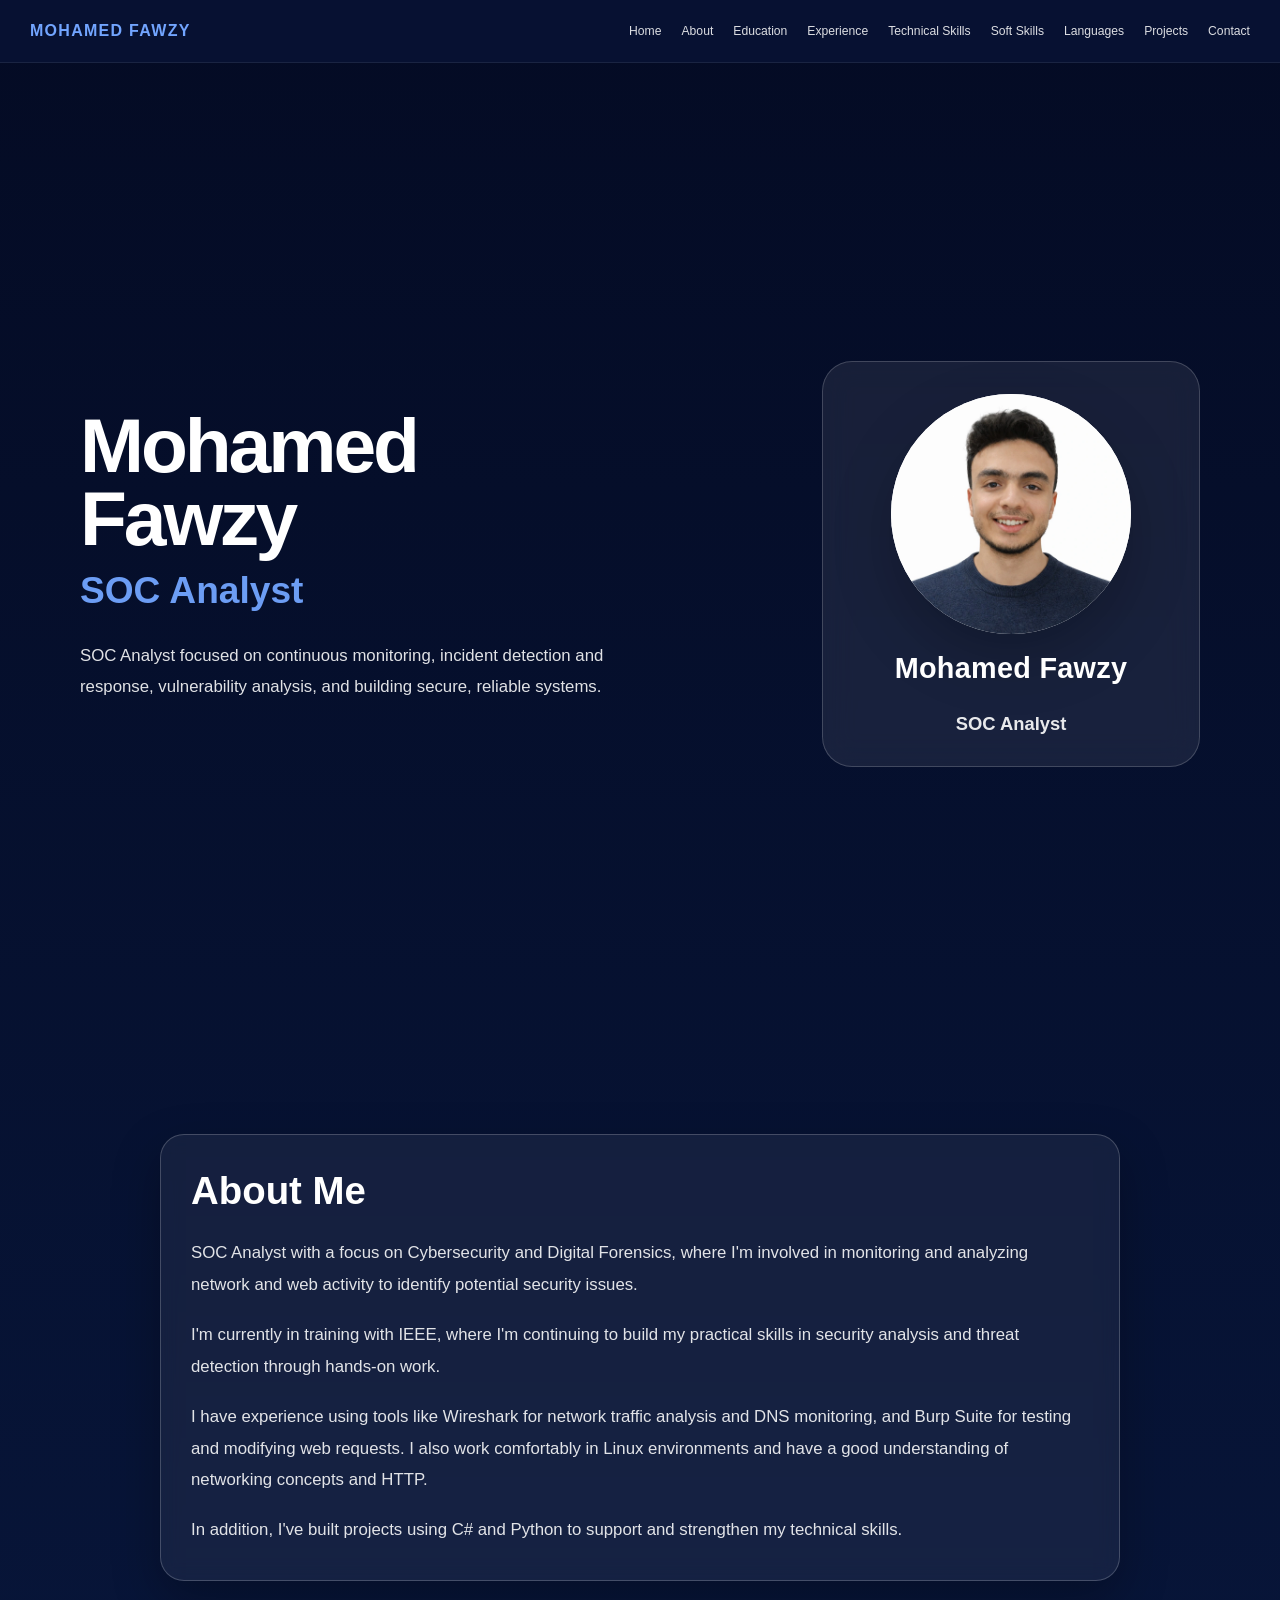
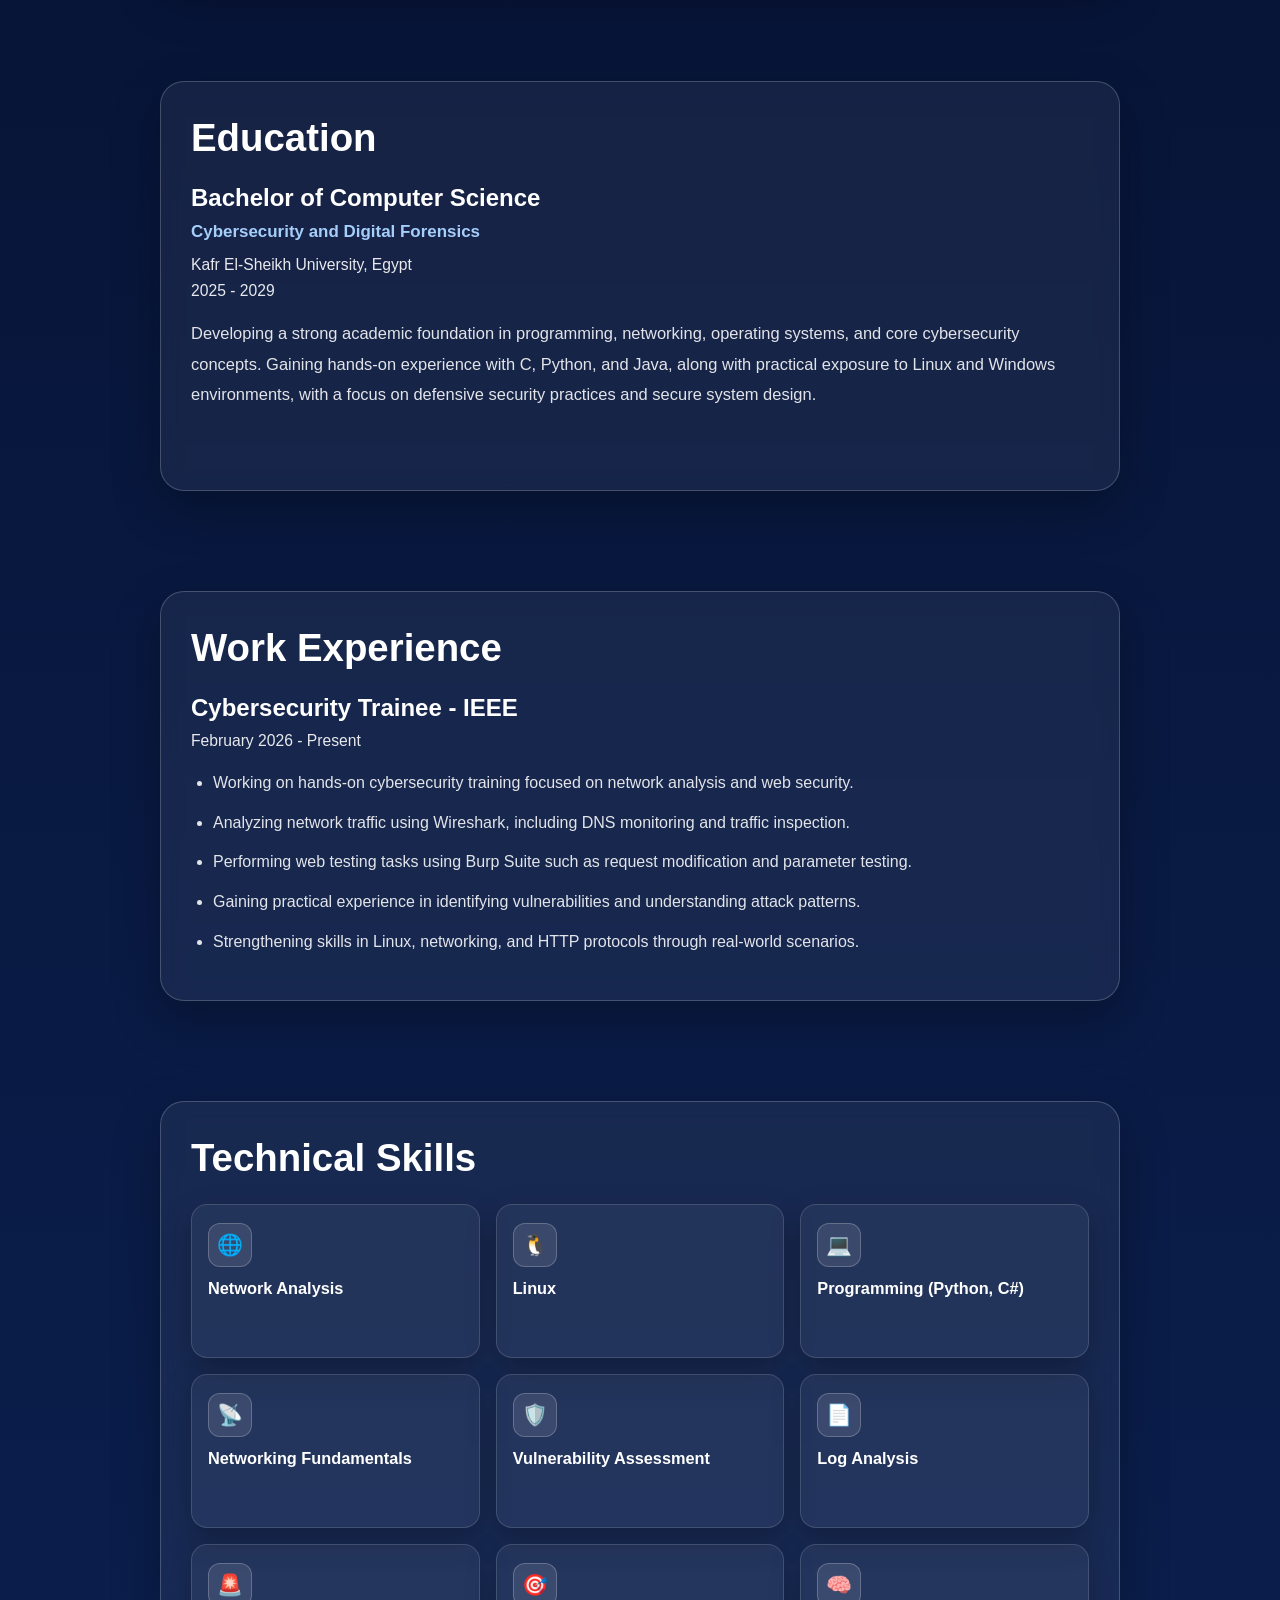
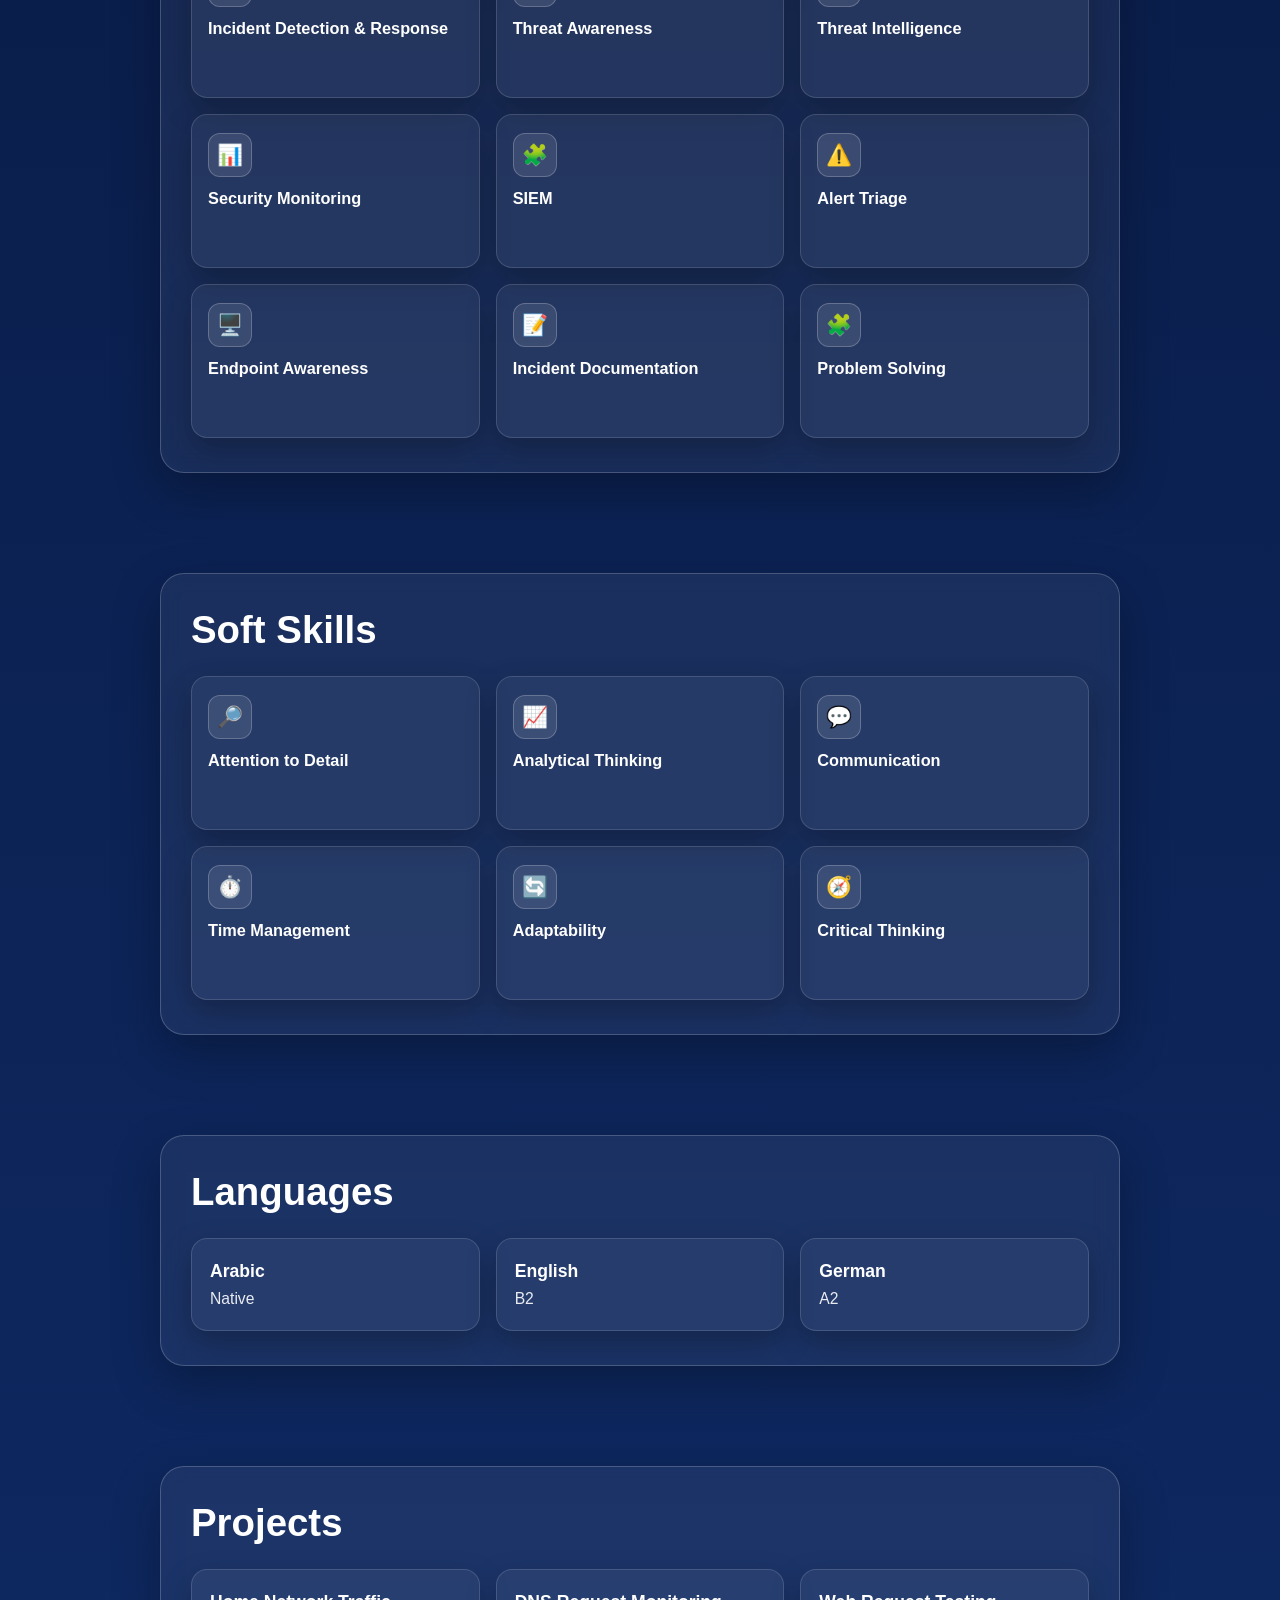
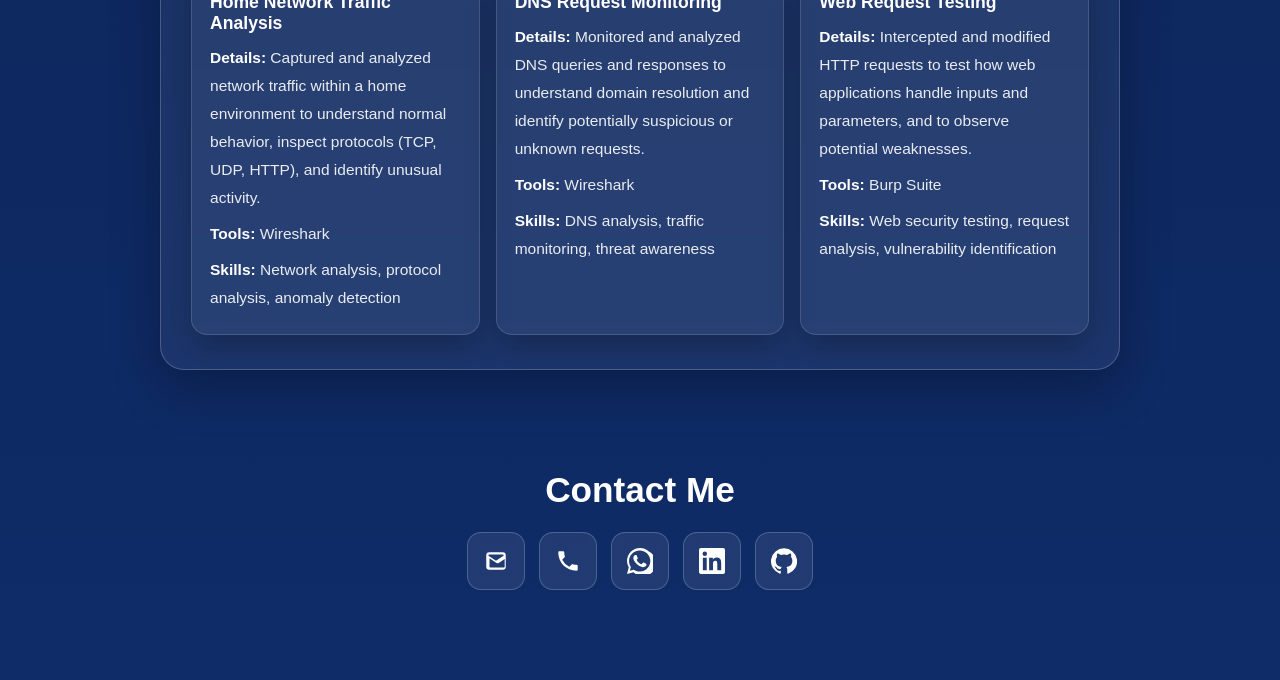
<file: index.html>
<!DOCTYPE html>
<html lang="en">
<head>
  <meta charset="UTF-8">
  <title>Mohamed Fawzy Portfolio</title>
  <link rel="stylesheet" href="style.css">
</head>
<body>
  <header class="top-nav">
    <div class="nav-inner">
      <p class="brand-name">MOHAMED FAWZY</p>
      <nav class="nav-links" aria-label="Main navigation">
        <a href="#">Home</a>
        <a href="#about">About</a>
        <a href="#education">Education</a>
        <a href="#experience">Experience</a>
        <a href="#skills">Technical Skills</a>
        <a href="#soft-skills">Soft Skills</a>
        <a href="#languages">Languages</a>
        <a href="#projects">Projects</a>
        <a href="#contact">Contact</a>
      </nav>
    </div>
  </header>

  <main class="hero">
    <section class="hero-content">
      <h1>Mohamed Fawzy</h1>
      <p class="job-title">SOC Analyst</p>
      <p class="intro-text">SOC Analyst focused on continuous monitoring, incident detection and response, vulnerability analysis, and building secure, reliable systems.</p>
    </section>

    <aside class="profile-card">
      <div class="photo-wrap">
        <img src="assets/Personal_Photo.png" alt="Mohamed Fawzy">
      </div>
      <p class="profile-name">Mohamed Fawzy</p>
      <p class="job-title">SOC Analyst</p>
    </aside>
  </main>

  <section id="about" class="about-section">
    <div class="about-inner">
      <h2>About Me</h2>
      <p class="about-text">
        SOC Analyst with a focus on Cybersecurity and Digital Forensics, where I'm involved in monitoring and analyzing network and web activity to identify potential security issues.
      </p>
      <p class="about-text">
        I'm currently in training with IEEE, where I'm continuing to build my practical skills in security analysis and threat detection through hands-on work.
      </p>
      <p class="about-text">
        I have experience using tools like Wireshark for network traffic analysis and DNS monitoring, and Burp Suite for testing and modifying web requests. I also work comfortably in Linux environments and have a good understanding of networking concepts and HTTP.
      </p>
      <p class="about-text">
        In addition, I've built projects using C# and Python to support and strengthen my technical skills.
      </p>
    </div>
  </section>

  <section id="education" class="education-section">
    <div class="education-inner">
      <article class="education-card">
        <h2>Education</h2>
        <h3>Bachelor of Computer Science</h3>
        <p class="education-focus">Cybersecurity and Digital Forensics</p>
        <p class="education-meta">Kafr El-Sheikh University, Egypt</p>
        <p class="education-meta">2025 - 2029</p>
        <p class="education-description">
          Developing a strong academic foundation in programming, networking, operating systems, and core cybersecurity concepts. Gaining hands-on experience with C, Python, and Java, along with practical exposure to Linux and Windows environments, with a focus on defensive security practices and secure system design.
        </p>
      </article>
    </div>
  </section>

  <section id="experience" class="experience-section">
    <div class="experience-inner">
      <article class="experience-card">
        <h2>Work Experience</h2>
        <h3>Cybersecurity Trainee - IEEE</h3>
        <p class="experience-meta">February 2026 - Present</p>
        <ul class="experience-list">
          <li>Working on hands-on cybersecurity training focused on network analysis and web security.</li>
          <li>Analyzing network traffic using Wireshark, including DNS monitoring and traffic inspection.</li>
          <li>Performing web testing tasks using Burp Suite such as request modification and parameter testing.</li>
          <li>Gaining practical experience in identifying vulnerabilities and understanding attack patterns.</li>
          <li>Strengthening skills in Linux, networking, and HTTP protocols through real-world scenarios.</li>
        </ul>
      </article>
    </div>
  </section>

  <section id="skills" class="skills-section">
    <div class="skills-inner">
      <article class="skills-box">
        <h2>Technical Skills</h2>
        <div class="skills-grid">
          <article class="skill-card" tabindex="0" data-icon="🌐">
            <h3>Network Analysis</h3>
            <p>Able to analyze network traffic and identify unusual behavior using tools like Wireshark.</p>
          </article>
          <article class="skill-card" tabindex="0" data-icon="🐧">
            <h3>Linux</h3>
            <p>Comfortable working in Linux environments, using the command line and handling system operations.</p>
          </article>
          <article class="skill-card" tabindex="0" data-icon="💻">
            <h3>Programming (Python, C#)</h3>
            <p>Developed projects and scripts to solve problems and support security-related tasks.</p>
          </article>
          <article class="skill-card" tabindex="0" data-icon="📡">
            <h3>Networking Fundamentals</h3>
            <p>Good understanding of TCP/IP, DNS, HTTP, and how data moves across networks.</p>
          </article>
          <article class="skill-card" tabindex="0" data-icon="🛡️">
            <h3>Vulnerability Assessment</h3>
            <p>Familiar with identifying common security issues and understanding how they can be exploited.</p>
          </article>
          <article class="skill-card" tabindex="0" data-icon="📄">
            <h3>Log Analysis</h3>
            <p>Able to review and analyze system and network logs to detect suspicious activities and potential threats.</p>
          </article>
          <article class="skill-card" tabindex="0" data-icon="🚨">
            <h3>Incident Detection &amp; Response</h3>
            <p>Understanding of how to identify security incidents and take initial steps to investigate and respond.</p>
          </article>
          <article class="skill-card" tabindex="0" data-icon="🎯">
            <h3>Threat Awareness</h3>
            <p>Familiar with common attack techniques and patterns used in real-world scenarios.</p>
          </article>
          <article class="skill-card" tabindex="0" data-icon="🧠">
            <h3>Threat Intelligence</h3>
            <p>Familiar with gathering and understanding threat intelligence from public sources to support detection and analysis.</p>
          </article>
          <article class="skill-card" tabindex="0" data-icon="📊">
            <h3>Security Monitoring</h3>
            <p>Knowledge of monitoring environments and identifying abnormal behavior across systems.</p>
          </article>
          <article class="skill-card" tabindex="0" data-icon="🧩">
            <h3>SIEM</h3>
            <p>Familiar with the concept of Security Information and Event Management systems and how they are used for centralized monitoring.</p>
          </article>
          <article class="skill-card" tabindex="0" data-icon="⚠️">
            <h3>Alert Triage</h3>
            <p>Able to review and prioritize security alerts based on severity and potential impact.</p>
          </article>
          <article class="skill-card" tabindex="0" data-icon="🖥️">
            <h3>Endpoint Awareness</h3>
            <p>Understanding of endpoint security concepts and how threats can affect user devices.</p>
          </article>
          <article class="skill-card" tabindex="0" data-icon="📝">
            <h3>Incident Documentation</h3>
            <p>Able to document findings, incidents, and steps taken in a clear and structured way.</p>
          </article>
          <article class="skill-card" tabindex="0" data-icon="🧩">
            <h3>Problem Solving</h3>
            <p>Able to approach technical challenges logically and break them down into manageable steps.</p>
          </article>
        </div>
      </article>
    </div>
  </section>

  <section id="soft-skills" class="soft-skills-section">
    <div class="soft-skills-inner">
      <article class="soft-skills-box">
        <h2>Soft Skills</h2>
        <div class="soft-skills-grid">
          <article class="soft-skill-card" tabindex="0" data-icon="🔎">
            <h3>Attention to Detail</h3>
            <p>Able to notice small anomalies in logs and traffic that may indicate security issues.</p>
          </article>
          <article class="soft-skill-card" tabindex="0" data-icon="📈">
            <h3>Analytical Thinking</h3>
            <p>Capable of analyzing data and connecting events to understand potential threats.</p>
          </article>
          <article class="soft-skill-card" tabindex="0" data-icon="💬">
            <h3>Communication</h3>
            <p>Able to clearly document findings and explain technical issues in a simple way.</p>
          </article>
          <article class="soft-skill-card" tabindex="0" data-icon="⏱️">
            <h3>Time Management</h3>
            <p>Able to handle multiple alerts and tasks efficiently under time pressure.</p>
          </article>
          <article class="soft-skill-card" tabindex="0" data-icon="🔄">
            <h3>Adaptability</h3>
            <p>Able to adjust quickly to new tools, threats, and changing environments.</p>
          </article>
          <article class="soft-skill-card" tabindex="0" data-icon="🧭">
            <h3>Critical Thinking</h3>
            <p>Able to evaluate situations objectively and make sound decisions during investigations.</p>
          </article>
        </div>
      </article>
    </div>
  </section>

  <section id="languages" class="languages-section">
    <div class="languages-inner">
      <article class="languages-box">
        <h2>Languages</h2>
        <div class="languages-grid">
          <article class="language-card">
            <h3>Arabic</h3>
            <p>Native</p>
          </article>
          <article class="language-card">
            <h3>English</h3>
            <p>B2</p>
          </article>
          <article class="language-card">
            <h3>German</h3>
            <p>A2</p>
          </article>
        </div>
      </article>
    </div>
  </section>

  <section id="projects" class="projects-section">
    <div class="projects-inner">
      <article class="projects-box">
        <h2>Projects</h2>
        <div class="projects-grid">
          <article class="project-card">
            <h3>Home Network Traffic Analysis</h3>
            <p class="project-line">
              <span class="project-label">Details:</span> Captured and analyzed network traffic within a home environment to understand normal behavior, inspect protocols (TCP, UDP, HTTP), and identify unusual activity.
            </p>
            <p class="project-line">
              <span class="project-label">Tools:</span> Wireshark
            </p>
            <p class="project-line">
              <span class="project-label">Skills:</span> Network analysis, protocol analysis, anomaly detection
            </p>
          </article>
          <article class="project-card">
            <h3>DNS Request Monitoring</h3>
            <p class="project-line">
              <span class="project-label">Details:</span> Monitored and analyzed DNS queries and responses to understand domain resolution and identify potentially suspicious or unknown requests.
            </p>
            <p class="project-line">
              <span class="project-label">Tools:</span> Wireshark
            </p>
            <p class="project-line">
              <span class="project-label">Skills:</span> DNS analysis, traffic monitoring, threat awareness
            </p>
          </article>
          <article class="project-card">
            <h3>Web Request Testing</h3>
            <p class="project-line">
              <span class="project-label">Details:</span> Intercepted and modified HTTP requests to test how web applications handle inputs and parameters, and to observe potential weaknesses.
            </p>
            <p class="project-line">
              <span class="project-label">Tools:</span> Burp Suite
            </p>
            <p class="project-line">
              <span class="project-label">Skills:</span> Web security testing, request analysis, vulnerability identification
            </p>
          </article>
        </div>
      </article>
    </div>
  </section>

  <section id="contact" class="contact-section">
    <h2>Contact Me</h2>
    <div class="contact-links" aria-label="Contact links">
      <a class="contact-link" href="mailto:mohamedfawzy5555533@gmail.com" aria-label="Email" title="Email">
        <svg viewBox="0 0 24 24" aria-hidden="true">
          <path d="M3 6.75A2.75 2.75 0 0 1 5.75 4h12.5A2.75 2.75 0 0 1 21 6.75v10.5A2.75 2.75 0 0 1 18.25 20H5.75A2.75 2.75 0 0 1 3 17.25V6.75zm2 0v.3l7 4.67 7-4.67v-.3a.75.75 0 0 0-.75-.75H5.75a.75.75 0 0 0-.75.75zm16 2.7-6.45 4.3a2 2 0 0 1-2.1 0L6 9.45v7.8c0 .41.34.75.75.75h12.5c.41 0 .75-.34.75-.75v-7.8z"/>
        </svg>
      </a>
      <a class="contact-link" href="tel:0109186368" aria-label="Phone calls" title="Phone calls">
        <svg viewBox="0 0 24 24" aria-hidden="true">
          <path d="M6.62 10.79a15.47 15.47 0 0 0 6.59 6.59l2.2-2.2a1 1 0 0 1 1.02-.24c1.12.37 2.3.57 3.52.57a1 1 0 0 1 1 1V20a1 1 0 0 1-1 1C10.3 21 3 13.7 3 4a1 1 0 0 1 1-1h3.49a1 1 0 0 1 1 1c0 1.22.2 2.4.57 3.52a1 1 0 0 1-.24 1.02l-2.2 2.25z"/>
        </svg>
      </a>
      <a class="contact-link" href="https://wa.me/0109186368" aria-label="WhatsApp" title="WhatsApp" target="_blank" rel="noreferrer">
        <svg viewBox="0 0 24 24" aria-hidden="true">
          <path d="M20.52 3.48A11.93 11.93 0 0 0 12.02 0C5.39 0 0 5.38 0 12a11.9 11.9 0 0 0 1.63 6L0 24l6.2-1.6A12 12 0 1 0 20.52 3.48zM12.02 21.8c-1.88 0-3.73-.5-5.35-1.46l-.39-.23-3.68.95.98-3.59-.25-.37A9.8 9.8 0 1 1 12.02 21.8zm5.4-7.36c-.3-.15-1.77-.87-2.05-.97-.27-.1-.47-.15-.67.15s-.77.97-.95 1.17c-.17.2-.35.22-.65.07-.3-.15-1.26-.46-2.4-1.47-.89-.79-1.49-1.77-1.67-2.07-.17-.3-.02-.46.13-.61.13-.13.3-.35.45-.52.15-.17.2-.3.3-.5.1-.2.05-.37-.03-.52-.08-.15-.67-1.62-.92-2.22-.24-.58-.48-.5-.67-.5h-.57c-.2 0-.52.07-.8.37-.27.3-1.05 1.02-1.05 2.5s1.07 2.9 1.22 3.1c.15.2 2.1 3.2 5.08 4.48.71.31 1.27.49 1.7.63.71.23 1.36.2 1.87.12.57-.08 1.77-.72 2.02-1.42.25-.7.25-1.3.17-1.42-.07-.12-.27-.2-.57-.35z"/>
        </svg>
      </a>
      <a class="contact-link" href="https://www.linkedin.com/in/mohamed-fawzy0" aria-label="LinkedIn" title="LinkedIn" target="_blank" rel="noreferrer">
        <svg viewBox="0 0 24 24" aria-hidden="true">
          <path d="M20.45 20.45h-3.56v-5.58c0-1.33-.03-3.04-1.85-3.04-1.85 0-2.13 1.45-2.13 2.95v5.67H9.36V9h3.42v1.56h.05c.48-.9 1.64-1.85 3.38-1.85 3.61 0 4.27 2.37 4.27 5.45v6.29zM5.34 7.43a2.06 2.06 0 1 1 0-4.12 2.06 2.06 0 0 1 0 4.12zM7.12 20.45H3.56V9h3.56v11.45zM22.22 0H1.77A1.77 1.77 0 0 0 0 1.77v20.46C0 23.2.79 24 1.77 24h20.45A1.77 1.77 0 0 0 24 22.23V1.77A1.77 1.77 0 0 0 22.22 0z"/>
        </svg>
      </a>
      <a class="contact-link" href="https://github.com/mohamed-fawzy0" aria-label="GitHub" title="GitHub" target="_blank" rel="noreferrer">
        <svg viewBox="0 0 24 24" aria-hidden="true">
          <path d="M12 .3a12 12 0 0 0-3.79 23.39c.6.1.82-.26.82-.58v-2.03c-3.34.73-4.04-1.61-4.04-1.61-.55-1.39-1.33-1.76-1.33-1.76-1.09-.75.08-.74.08-.74 1.2.08 1.84 1.23 1.84 1.23 1.08 1.84 2.83 1.31 3.52 1 .11-.78.42-1.31.77-1.61-2.67-.3-5.48-1.34-5.48-5.95 0-1.31.47-2.39 1.23-3.23-.12-.3-.53-1.53.12-3.2 0 0 1-.32 3.3 1.23a11.5 11.5 0 0 1 6 0c2.3-1.55 3.3-1.23 3.3-1.23.65 1.67.24 2.9.12 3.2.76.84 1.23 1.92 1.23 3.23 0 4.62-2.81 5.65-5.49 5.95.43.38.82 1.1.82 2.23v3.3c0 .32.22.69.83.58A12 12 0 0 0 12 .3z"/>
        </svg>
      </a>
    </div>
  </section>
</body>
</html>
</file>
<file: style.css>
body {
  margin: 0;
  min-height: 100vh;
  background: linear-gradient(to bottom, #040b24, #0f2c68);
  font-family: "Inter", "Segoe UI", Roboto, Arial, sans-serif;
  color: #ffffff;
  padding-top: 74px;
}

html {
  scroll-behavior: smooth;
  scroll-padding-top: 110px;
}

.top-nav {
  position: fixed;
  top: 0;
  left: 0;
  width: 100%;
  z-index: 1000;
  background: rgba(8, 18, 52, 0.96);
  border-bottom: 1px solid rgba(255, 255, 255, 0.08);
  backdrop-filter: blur(6px);
}

.nav-inner {
  max-width: 1220px;
  margin: 0 auto;
  height: 62px;
  padding: 0 28px;
  display: flex;
  align-items: center;
  justify-content: space-between;
  gap: 28px;
}

.brand-name {
  margin: 0;
  font-size: 1rem;
  font-weight: 800;
  letter-spacing: 0.08em;
  color: #72a5ff;
  white-space: nowrap;
}

.nav-links {
  display: flex;
  align-items: center;
  gap: 20px;
  overflow-x: auto;
  scrollbar-width: none;
}

.nav-links::-webkit-scrollbar {
  display: none;
}

.nav-links a {
  color: rgba(255, 255, 255, 0.86);
  text-decoration: none;
  font-size: 0.76rem;
  font-weight: 500;
  white-space: nowrap;
  transition: color 0.2s ease;
}

.nav-links a:hover {
  color: #ffffff;
}

.hero {
  display: flex;
  align-items: center;
  justify-content: space-between;
  min-height: 100vh;
  padding: 40px 80px;
  gap: 48px;
}

.hero-content {
  max-width: 48%;
  text-align: left;
}

.intro-label {
  margin: 0 0 14px;
  font-size: 0.95rem;
  letter-spacing: 0.24em;
  text-transform: uppercase;
  opacity: 0.75;
}

.hero-content h1 {
  margin: 0;
  font-size: clamp(3.2rem, 6vw, 5rem);
  line-height: 0.95;
  letter-spacing: -0.04em;
  font-weight: 800;
}

.job-title {
  margin: 14px 0 0;
  font-size: clamp(1.6rem, 2.9vw, 2.6rem);
  font-weight: 800;
  letter-spacing: 0;
  text-transform: none;
  opacity: 0.95;
  line-height: 1.15;
}

.hero-content .job-title {
  color: #72a5ff;
}

.profile-card .job-title {
  margin: 10px 0 0;
  font-size: 1.15rem;
  font-weight: 700;
  letter-spacing: 0;
  text-transform: none;
  opacity: 0.9;
}

.intro-text {
  max-width: 34rem;
  margin-top: 28px;
  line-height: 1.85;
  font-size: 1.05rem;
  color: rgba(255, 255, 255, 0.88);
}

.profile-card {
  display: flex;
  flex-direction: column;
  align-items: center;
  text-align: center;
  gap: 18px;
  width: min(320px, 100%);
  background: rgba(255, 255, 255, 0.08);
  border: 1px solid rgba(255, 255, 255, 0.18);
  border-radius: 30px;
  padding: 32px 28px;
  backdrop-filter: blur(16px);
}

.photo-wrap {
  width: 240px;
  height: 240px;
  border-radius: 50%;
  overflow: hidden;
  box-shadow: 0 24px 60px rgba(0, 0, 0, 0.24);
  background: #ffffff;
}

.photo-wrap img {
  width: 100%;
  height: 100%;
  object-fit: cover;
  display: block;
}

.profile-name {
  margin: 0;
  font-size: 1.8rem;
  font-weight: 700;
  letter-spacing: 0.01em;
}

.about-section {
  padding: 80px 80px 100px;
  background: transparent; /* keep the global dark-blue gradient */
}

.about-inner,
.education-inner,
.experience-inner {
  max-width: 960px;
  margin: 0 auto;
}

.about-inner,
.education-card,
.experience-card {
  width: 100%;
  margin: 0 auto;
  box-sizing: border-box;
  padding: 34px 30px;
  min-height: 410px;
  border-radius: 24px;
  background: rgba(255, 255, 255, 0.06);
  border: 1px solid rgba(255, 255, 255, 0.2);
  box-shadow: 0 18px 48px rgba(0, 0, 0, 0.28);
  backdrop-filter: blur(10px);
  transition: transform 0.35s ease, box-shadow 0.35s ease, border-color 0.35s ease;
}

.about-inner:hover,
.education-card:hover,
.experience-card:hover {
  transform: translateY(-8px) scale(1.01);
  border-color: rgba(173, 216, 255, 0.85);
  box-shadow:
    0 22px 54px rgba(0, 0, 0, 0.34),
    0 0 24px rgba(120, 200, 255, 0.5);
}

.about-section h2 {
  margin: 0 0 24px;
  font-size: 2.4rem;
  font-weight: 800;
}

.about-text {
  margin: 0 0 18px;
  max-width: 56rem;
  line-height: 1.9;
  font-size: 1.05rem;
  color: rgba(255, 255, 255, 0.88);
}

.about-text:last-of-type {
  margin-bottom: 0;
}

.education-section {
  padding: 0 80px 100px;
}

.education-card h2 {
  margin: 0 0 24px;
  font-size: 2.4rem;
  font-weight: 800;
}

.education-card h3 {
  margin: 0 0 10px;
  font-size: 1.5rem;
  font-weight: 800;
}

.education-focus {
  margin: 0 0 14px;
  font-size: 1.06rem;
  color: rgba(168, 210, 255, 0.98);
  font-weight: 600;
}

.education-meta {
  margin: 0 0 8px;
  font-size: 0.98rem;
  color: rgba(255, 255, 255, 0.9);
}

.education-description {
  margin: 18px 0 0;
  max-width: 56rem;
  line-height: 1.85;
  font-size: 1.03rem;
  color: rgba(255, 255, 255, 0.88);
}

.experience-section {
  padding: 0 80px 100px;
}

.experience-card h2 {
  margin: 0 0 24px;
  font-size: 2.4rem;
  font-weight: 800;
}

.experience-card h3 {
  margin: 0 0 10px;
  font-size: 1.5rem;
  font-weight: 800;
}

.experience-meta {
  margin: 0 0 18px;
  font-size: 0.98rem;
  color: rgba(255, 255, 255, 0.9);
}

.experience-list {
  margin: 0;
  padding-left: 22px;
  line-height: 1.85;
  color: rgba(255, 255, 255, 0.88);
}

.experience-list li + li {
  margin-top: 10px;
}

.skills-section {
  padding: 0 80px 100px;
}

.skills-inner {
  max-width: 960px;
  margin: 0 auto;
}

.skills-box {
  width: 100%;
  margin: 0 auto;
  box-sizing: border-box;
  padding: 34px 30px;
  border-radius: 24px;
  background: rgba(255, 255, 255, 0.06);
  border: 1px solid rgba(255, 255, 255, 0.2);
  box-shadow: 0 18px 48px rgba(0, 0, 0, 0.28);
  backdrop-filter: blur(10px);
}

.skills-box h2 {
  margin: 0 0 24px;
  font-size: 2.4rem;
  font-weight: 800;
}

.skills-grid {
  display: grid;
  grid-template-columns: repeat(3, minmax(0, 1fr));
  gap: 16px;
}

.skill-card {
  min-height: 116px;
  padding: 18px 16px;
  border-radius: 16px;
  background: rgba(255, 255, 255, 0.05);
  border: 1px solid rgba(255, 255, 255, 0.14);
  box-shadow: 0 12px 30px rgba(0, 0, 0, 0.25);
  transition: transform 0.3s ease, box-shadow 0.3s ease, border-color 0.3s ease, background-color 0.3s ease;
  cursor: pointer;
}

.skill-card::before {
  content: attr(data-icon);
  display: inline-flex;
  align-items: center;
  justify-content: center;
  width: 42px;
  height: 42px;
  margin-bottom: 12px;
  border-radius: 12px;
  font-size: 1.3rem;
  background: rgba(255, 255, 255, 0.1);
  border: 1px solid rgba(255, 255, 255, 0.22);
}

.skill-card h3 {
  margin: 0;
  font-size: 1.02rem;
  font-weight: 700;
  color: #ffffff;
}

.skill-card p {
  margin: 12px 0 0;
  line-height: 1.7;
  font-size: 0.92rem;
  color: rgba(255, 255, 255, 0.9);
  opacity: 0;
  max-height: 0;
  overflow: hidden;
  transform: translateY(8px);
  transition: opacity 0.25s ease, max-height 0.35s ease, transform 0.25s ease;
}

.skill-card:hover,
.skill-card:focus-visible {
  transform: translateY(-8px) scale(1.02);
  border-color: rgba(173, 216, 255, 0.9);
  box-shadow:
    0 18px 38px rgba(0, 0, 0, 0.32),
    0 0 18px rgba(120, 200, 255, 0.45);
  background: rgba(255, 255, 255, 0.09);
  outline: none;
}

.skill-card:hover p,
.skill-card:focus-visible p {
  opacity: 1;
  max-height: 180px;
  transform: translateY(0);
}

.soft-skills-section {
  padding: 0 80px 100px;
}

.soft-skills-inner {
  max-width: 960px;
  margin: 0 auto;
}

.soft-skills-box {
  width: 100%;
  margin: 0 auto;
  box-sizing: border-box;
  padding: 34px 30px;
  border-radius: 24px;
  background: rgba(255, 255, 255, 0.06);
  border: 1px solid rgba(255, 255, 255, 0.2);
  box-shadow: 0 18px 48px rgba(0, 0, 0, 0.28);
  backdrop-filter: blur(10px);
}

.soft-skills-box h2 {
  margin: 0 0 24px;
  font-size: 2.4rem;
  font-weight: 800;
}

.soft-skills-grid {
  display: grid;
  grid-template-columns: repeat(3, minmax(0, 1fr));
  gap: 16px;
}

.soft-skill-card {
  min-height: 116px;
  padding: 18px 16px;
  border-radius: 16px;
  background: rgba(255, 255, 255, 0.05);
  border: 1px solid rgba(255, 255, 255, 0.14);
  box-shadow: 0 12px 30px rgba(0, 0, 0, 0.25);
  transition: transform 0.3s ease, box-shadow 0.3s ease, border-color 0.3s ease, background-color 0.3s ease;
  cursor: pointer;
}

.soft-skill-card::before {
  content: attr(data-icon);
  display: inline-flex;
  align-items: center;
  justify-content: center;
  width: 42px;
  height: 42px;
  margin-bottom: 12px;
  border-radius: 12px;
  font-size: 1.3rem;
  background: rgba(255, 255, 255, 0.1);
  border: 1px solid rgba(255, 255, 255, 0.22);
}

.soft-skill-card:hover,
.soft-skill-card:focus-visible {
  transform: translateY(-8px) scale(1.02);
  border-color: rgba(173, 216, 255, 0.85);
  box-shadow:
    0 18px 38px rgba(0, 0, 0, 0.32),
    0 0 18px rgba(120, 200, 255, 0.45);
  background: rgba(255, 255, 255, 0.09);
  outline: none;
}

.soft-skill-card h3 {
  margin: 0 0 10px;
  font-size: 1.02rem;
  font-weight: 700;
}

.soft-skill-card p {
  margin: 12px 0 0;
  line-height: 1.7;
  font-size: 0.92rem;
  color: rgba(255, 255, 255, 0.9);
  opacity: 0;
  max-height: 0;
  overflow: hidden;
  transform: translateY(8px);
  transition: opacity 0.25s ease, max-height 0.35s ease, transform 0.25s ease;
}

.soft-skill-card:hover p,
.soft-skill-card:focus-visible p {
  opacity: 1;
  max-height: 180px;
  transform: translateY(0);
}

.languages-section {
  padding: 0 80px 100px;
}

.languages-inner {
  max-width: 960px;
  margin: 0 auto;
}

.languages-box {
  width: 100%;
  margin: 0 auto;
  box-sizing: border-box;
  padding: 34px 30px;
  border-radius: 24px;
  background: rgba(255, 255, 255, 0.06);
  border: 1px solid rgba(255, 255, 255, 0.2);
  box-shadow: 0 18px 48px rgba(0, 0, 0, 0.28);
  backdrop-filter: blur(10px);
}

.languages-box h2 {
  margin: 0 0 24px;
  font-size: 2.4rem;
  font-weight: 800;
}

.languages-grid {
  display: grid;
  grid-template-columns: repeat(3, minmax(0, 1fr));
  gap: 16px;
}

.language-card {
  padding: 22px 18px;
  border-radius: 16px;
  background: rgba(255, 255, 255, 0.05);
  border: 1px solid rgba(255, 255, 255, 0.14);
  box-shadow: 0 12px 30px rgba(0, 0, 0, 0.25);
  transition: transform 0.3s ease, box-shadow 0.3s ease, border-color 0.3s ease;
}

.language-card:hover {
  transform: translateY(-6px) scale(1.01);
  border-color: rgba(173, 216, 255, 0.85);
  box-shadow:
    0 16px 34px rgba(0, 0, 0, 0.32),
    0 0 16px rgba(120, 200, 255, 0.4);
}

.language-card h3 {
  margin: 0 0 8px;
  font-size: 1.1rem;
  font-weight: 700;
}

.language-card p {
  margin: 0;
  font-size: 0.98rem;
  color: rgba(255, 255, 255, 0.9);
}

.projects-section {
  padding: 0 80px 100px;
}

.projects-inner {
  max-width: 960px;
  margin: 0 auto;
}

.projects-box {
  width: 100%;
  margin: 0 auto;
  box-sizing: border-box;
  padding: 34px 30px;
  border-radius: 24px;
  background: rgba(255, 255, 255, 0.06);
  border: 1px solid rgba(255, 255, 255, 0.2);
  box-shadow: 0 18px 48px rgba(0, 0, 0, 0.28);
  backdrop-filter: blur(10px);
}

.projects-box h2 {
  margin: 0 0 24px;
  font-size: 2.4rem;
  font-weight: 800;
}

.projects-grid {
  display: grid;
  grid-template-columns: repeat(3, minmax(0, 1fr));
  gap: 16px;
}

.project-card {
  padding: 22px 18px;
  border-radius: 16px;
  background: rgba(255, 255, 255, 0.05);
  border: 1px solid rgba(255, 255, 255, 0.14);
  box-shadow: 0 12px 30px rgba(0, 0, 0, 0.25);
  transition: transform 0.3s ease, box-shadow 0.3s ease, border-color 0.3s ease;
}

.project-card:hover {
  transform: translateY(-6px) scale(1.01);
  border-color: rgba(173, 216, 255, 0.85);
  box-shadow:
    0 16px 34px rgba(0, 0, 0, 0.32),
    0 0 16px rgba(120, 200, 255, 0.4);
}

.project-card h3 {
  margin: 0 0 10px;
  font-size: 1.1rem;
  font-weight: 700;
}

.project-card p {
  margin: 0;
  line-height: 1.8;
  font-size: 0.97rem;
  color: rgba(255, 255, 255, 0.9);
}

.project-line + .project-line {
  margin-top: 8px;
}

.project-label {
  font-weight: 700;
  color: #ffffff;
}

.contact-section {
  padding: 0 80px 90px;
  text-align: center;
}

#about,
#education,
#experience,
#skills,
#soft-skills,
#languages,
#projects,
#contact {
  scroll-margin-top: 110px;
}

.contact-section h2 {
  margin: 0 0 22px;
  font-size: 2.2rem;
  font-weight: 800;
}

.contact-links {
  display: flex;
  justify-content: center;
  align-items: center;
  flex-wrap: wrap;
  gap: 14px;
}

.contact-link {
  width: 56px;
  height: 56px;
  border-radius: 14px;
  display: inline-flex;
  align-items: center;
  justify-content: center;
  background: rgba(255, 255, 255, 0.08);
  border: 1px solid rgba(255, 255, 255, 0.2);
  color: #ffffff;
  transition: transform 0.25s ease, box-shadow 0.25s ease, border-color 0.25s ease, background-color 0.25s ease;
}

.contact-link svg {
  width: 26px;
  height: 26px;
  fill: currentColor;
}

.contact-link:hover,
.contact-link:focus-visible {
  transform: translateY(-5px) scale(1.05);
  border-color: rgba(173, 216, 255, 0.9);
  background: rgba(255, 255, 255, 0.14);
  box-shadow:
    0 12px 28px rgba(0, 0, 0, 0.3),
    0 0 14px rgba(120, 200, 255, 0.45);
  outline: none;
}

.about-highlights {
  display: grid;
  grid-template-columns: repeat(3, minmax(0, 1fr));
  gap: 24px;
}

.about-card {
  padding: 20px 22px;
  border-radius: 18px;
  background: rgba(255, 255, 255, 0.04);
  border: 1px solid rgba(255, 255, 255, 0.12);
  box-shadow: 0 16px 40px rgba(0, 0, 0, 0.35);
}

.about-card h3 {
  margin: 0 0 10px;
  font-size: 1.15rem;
  font-weight: 700;
}

.about-card p {
  margin: 0;
  line-height: 1.8;
  font-size: 0.98rem;
  color: rgba(255, 255, 255, 0.86);
}

@media (max-width: 960px) {
  body {
    padding-top: 86px;
  }

  .nav-inner {
    height: 74px;
    padding: 0 16px;
    flex-direction: column;
    justify-content: center;
    align-items: flex-start;
    gap: 8px;
  }

  .brand-name {
    font-size: 0.9rem;
  }

  .nav-links {
    width: 100%;
    gap: 16px;
    padding-bottom: 2px;
  }

  .hero {
    flex-direction: column;
    padding: 32px 24px;
    text-align: center;
  }

  .hero-content,
  .profile-card {
    width: 100%;
    max-width: 100%;
  }

  .hero-content {
    max-width: 100%;
  }

  .hero-content h1 {
    font-size: clamp(2.8rem, 12vw, 4rem);
  }

  .photo-wrap {
    width: 220px;
    height: 220px;
  }

  .about-section {
    padding: 56px 24px 72px;
  }

  .education-section {
    padding: 0 24px 72px;
  }

  .education-card {
    padding: 28px 22px;
    min-height: auto;
  }

  .experience-section {
    padding: 0 24px 72px;
  }

  .experience-card {
    padding: 28px 22px;
    min-height: auto;
  }

  .skills-section {
    padding: 0 24px 72px;
  }

  .skills-box {
    padding: 28px 22px;
  }

  .skills-grid {
    grid-template-columns: 1fr;
  }

  .soft-skills-section {
    padding: 0 24px 72px;
  }

  .soft-skills-box {
    padding: 28px 22px;
  }

  .soft-skills-grid {
    grid-template-columns: 1fr;
  }

  .languages-section {
    padding: 0 24px 72px;
  }

  .languages-box {
    padding: 28px 22px;
  }

  .languages-grid {
    grid-template-columns: 1fr;
  }

  .projects-section {
    padding: 0 24px 72px;
  }

  .projects-box {
    padding: 28px 22px;
  }

  .contact-section {
    padding: 0 24px 72px;
  }

  .about-inner {
    min-height: auto;
  }

  .about-highlights {
    grid-template-columns: 1fr;
  }
}
</file>
